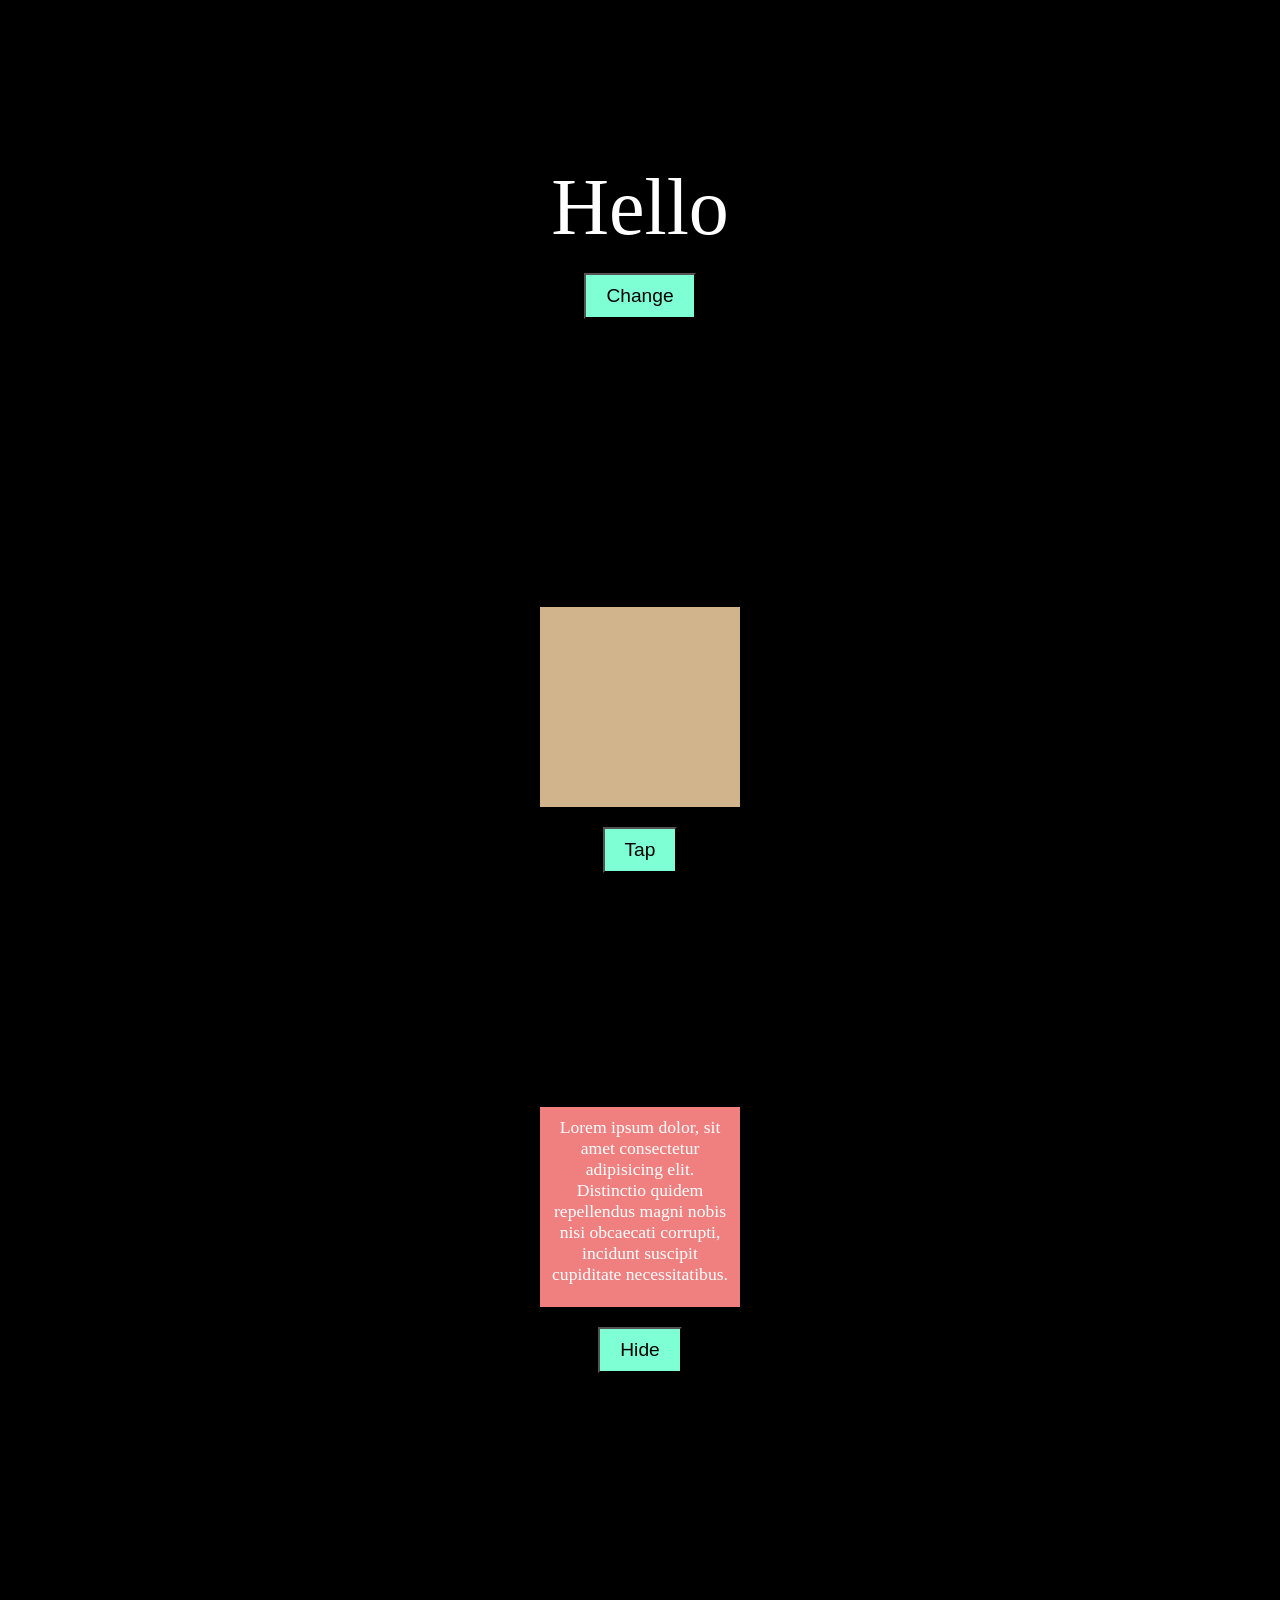
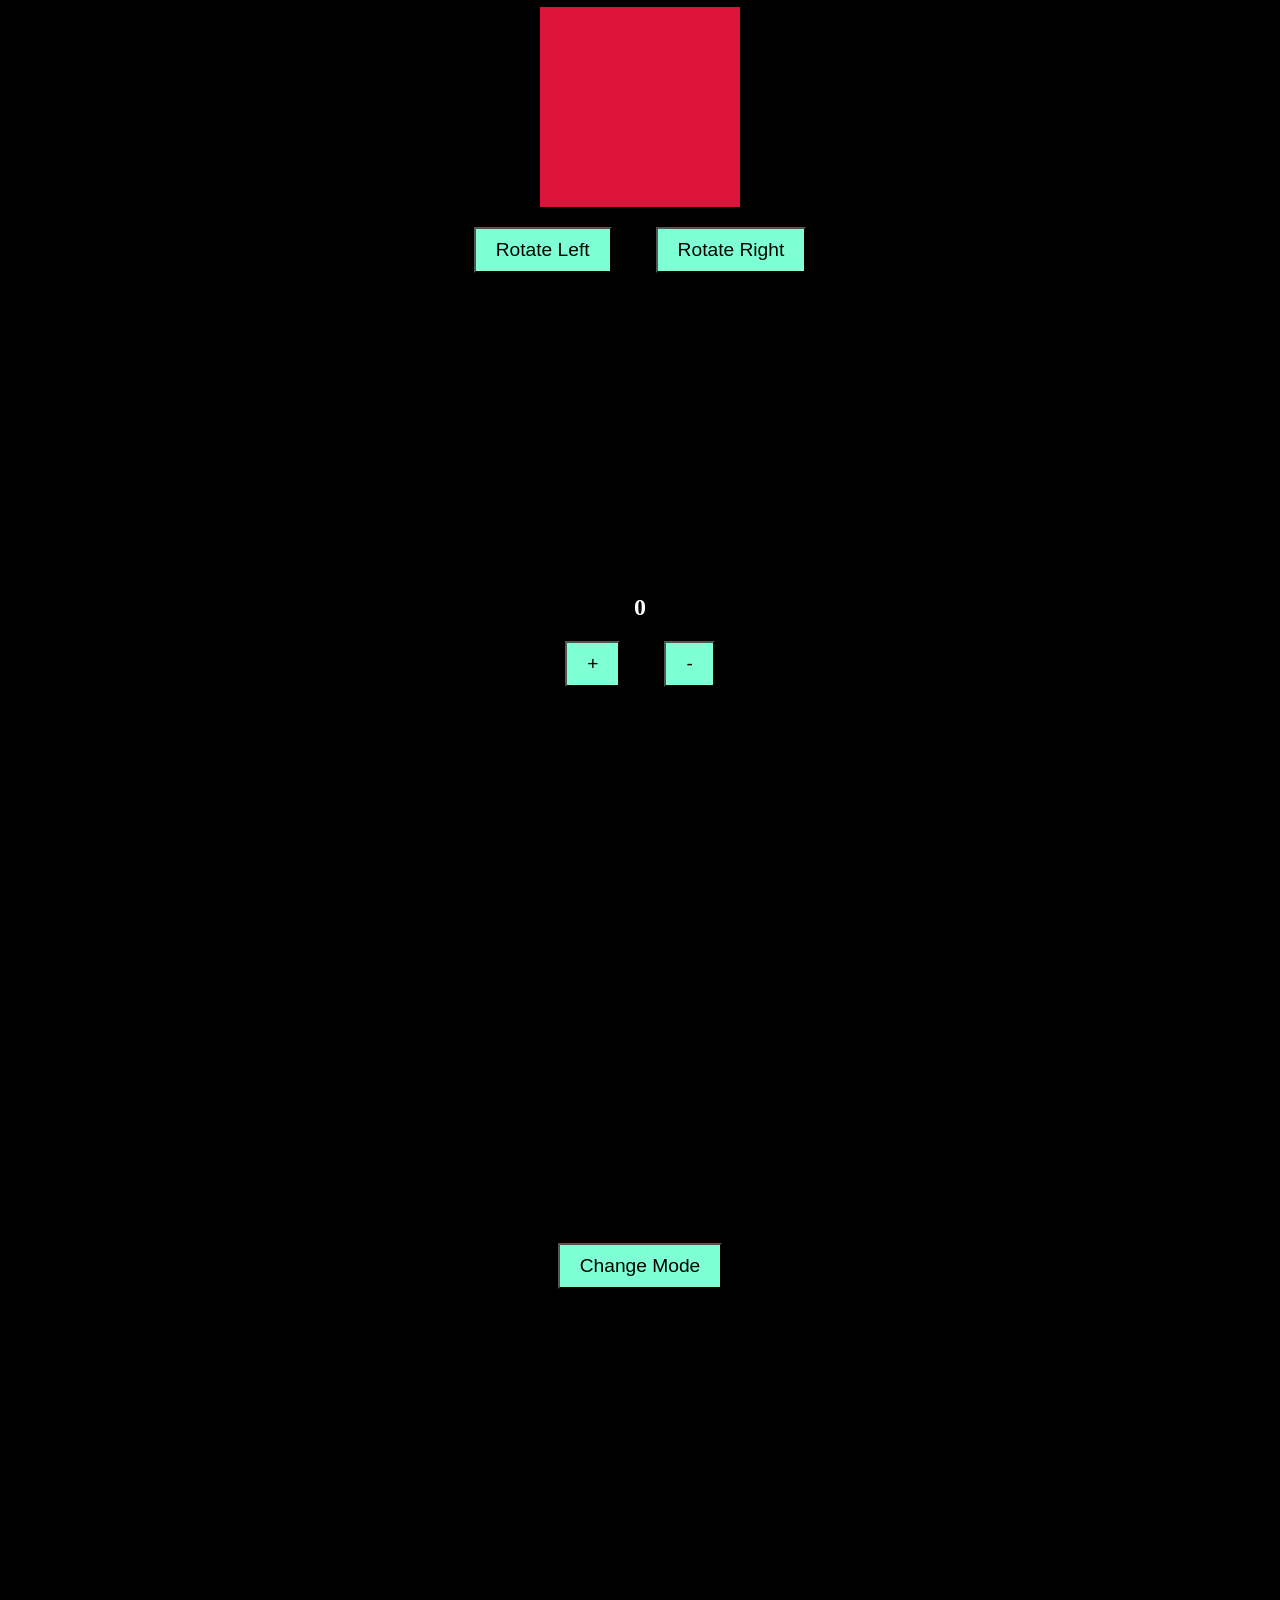
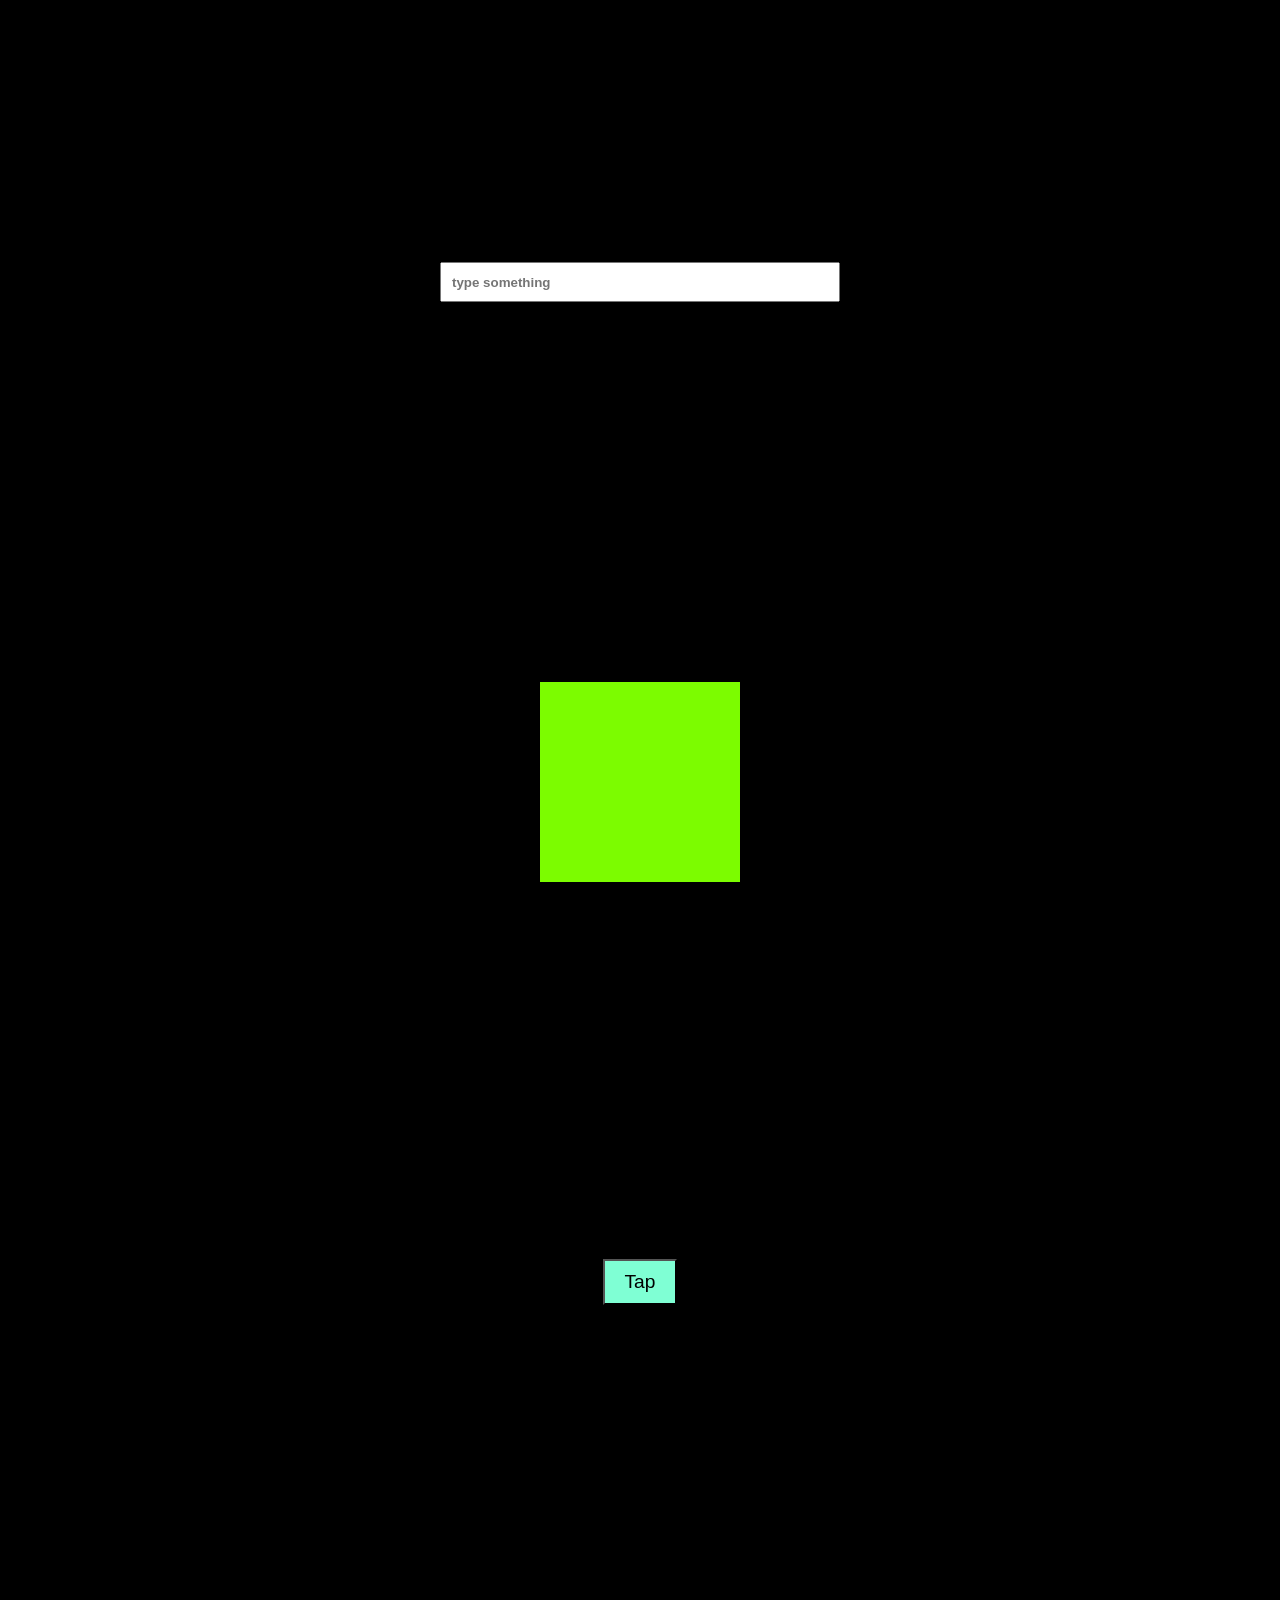
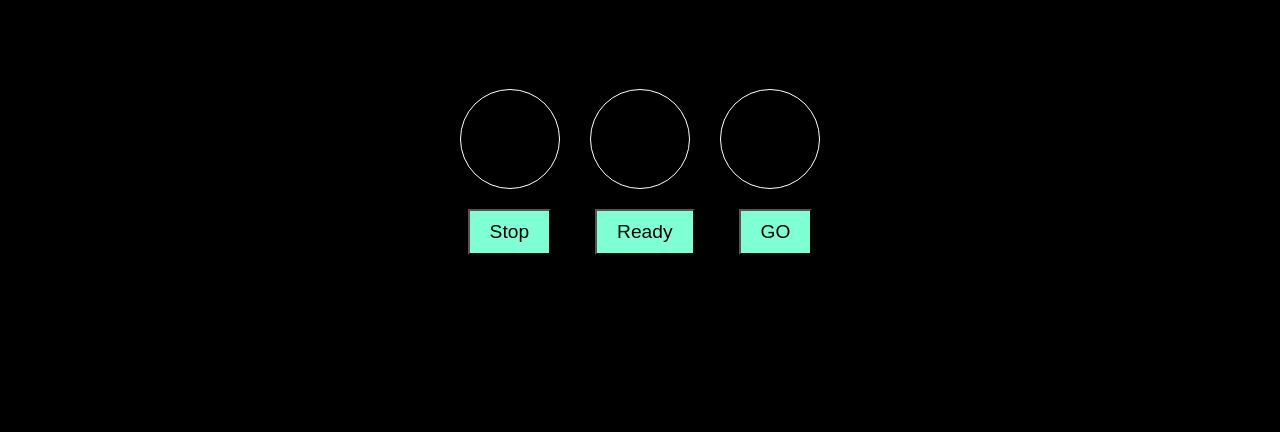
<file: start.html>
<!DOCTYPE html>
<html lang="en">
<head>
    <meta charset="UTF-8">
    <meta name="viewport" content="width=device-width, initial-scale=1.0">
    <title>Document</title>
    <link rel="stylesheet" href="start.css">
</head>
<body>
    <main>
        <!-- task->1 -->
        <section>
        <div class="page1">
        <div class="center1" id="center1">
            <p>Hello</p>
            <button>Change</button>
        </div>
    </div>
        </section>

        <!-- task->2 -->
         <section >
            <div class="page1">
         <div class="center1" id="center2">
            <div class="sqr"></div>
            <button >Tap</button>
         </div>
        </div>
        </section>

        <!-- task->3 -->
         <section>
            <div class="page1">
                <div class="center1">
                    <div class="sqr" id="box">
                    <p id="p1">Lorem ipsum dolor, sit amet consectetur adipisicing elit. Distinctio quidem repellendus magni nobis nisi obcaecati corrupti, incidunt suscipit cupiditate necessitatibus.</p>
                    </div>
                    <button id="btn-1" >Hide</button>
                </div>
            </div>
         </section>

         <!-- task->4 -->
          <section>
            <div class="page1">
                <div class="center1">
                    <div class="sqr" id="box1"></div>
                    <div class="btns">
                    <button id="rl">Rotate Left</button>
                    <button id="rr">Rotate Right</button>
                </div>
                </div>
            </div>
          </section>

          <!-- task->5 -->
           <section>
            <div class="page1">
                <div class="center1">
                    <h1>0</h1>
                    <div class="btns">
                    <button id="addi">+</button>
                    <button id="subs">-</button>
                </div>
                </div>
            </div>
           </section>

           <!-- task->6 -->
            <section>
                <div class="page1">
                    <div class="center2">
                        <button id="b1">Change Mode</button>
                    </div>
                </div>
            </section>

            <!-- task->7 -->
             <section>
                <div class="page1">
                    <div class="center1">
                        <input id="input" type="text" placeholder="type something">
                        <p id="p"></p>
                    </div>
                </div>
             </section>

             <!-- task->8 -->
              <section>
                <div class="page1">
                    <div class="center1">
                        <div class="bxn"></div>
                    </div>
                </div>
              </section>

              <!-- task->9 -->
                <section>
                <div class="page1">
                    <div class="center1">
                      <button id="bxn2" >Tap</button>
                      <p id="p3" ></p>
                    </div>
                </div>
              </section>

              <!-- task->10 -->
               <section>
                <div class="page1">
                    <div class="center1">

                 <div class="light">
                <div class="red" id="red"></div>
                <div class="red" id="yellow"></div>
                <div class="red" id="green"></div>
            </div>
            <div class="lightbtn">
                <button id="but1">Stop</button>
                <button id="but2">Ready</button>
                <button id="but3">GO</button>
            </div>
               </div>
                </div>
               </section>
    </main>
    <script src="start.js"></script>
</body>
</html>
</file>
<file: start.css>
* {
  margin: 0;
  padding: 0;
  box-sizing: border-box;
}

html, body {
  height: 100%;
  width: 100%;
  background-color: black;
}

/* page1 */

section .page1{
    height:100%;
    width:100%;
}

.page1 .center1{
    height:500px;
    width:100%;
    display:flex;
    flex-direction: column;
    align-items: center;
    justify-content: center;
    color:white;
}
.page1 .center1 p{
    font-size:5rem;
}
.page1 .center1 button{
    font-size:1.2rem;
    padding:10px 20px;
    background-color: aquamarine;
    color:black;
    font-weight: 500;
    margin:20px;
}

/* page2 */

.page1 .sqr{
    height:200px;
    width:200px;
    background-color: tan;
}

/* page->3 */

.page1 .center1 .sqr #p1{
    font-size: 1.1rem;
    text-align: center;
    margin:10px;
}
.page1 .center1 #box{
    background-color: lightcoral;
}


/* page->4 */
.page1 .center1 #box1{
    background-color: crimson;
}

/* page->6 */
.page1 .center2{
     height:732px;
    width:100%;
    display:flex;
    flex-direction: column;
    align-items: center;
    justify-content: center;
    color:white;
}

.page1 .center2 button{
    font-size:1.2rem;
    padding:10px 20px;
    background-color: aquamarine;
    color:black;
    font-weight: 500;
    margin:20px;
}

/* page->7 */
.page1 .center1 #input{
    height:40px;
    width:400px;
    padding:0px 10px;
    font-weight: 800;

}

.page1 .center1 #p{
    color:white;
    font-size: 2rem;
}

/* task->8 */

.page1 .center1 .bxn{
    height:200px;
    width:200px;
    background-color: lawngreen;
}

/* task->9 */

.page1 .center1 #p3{
    font-size:2rem;
    color:white;
    font-weight: 500;
}

.page1 .center1 .red{
    height:100px;
    width:100px;
    border:1px solid white;
    border-radius:50%;
    
}

.page1 .center1 .light{
    display:flex;
    justify-content: space-around;
    gap:30px;
}
</file>
